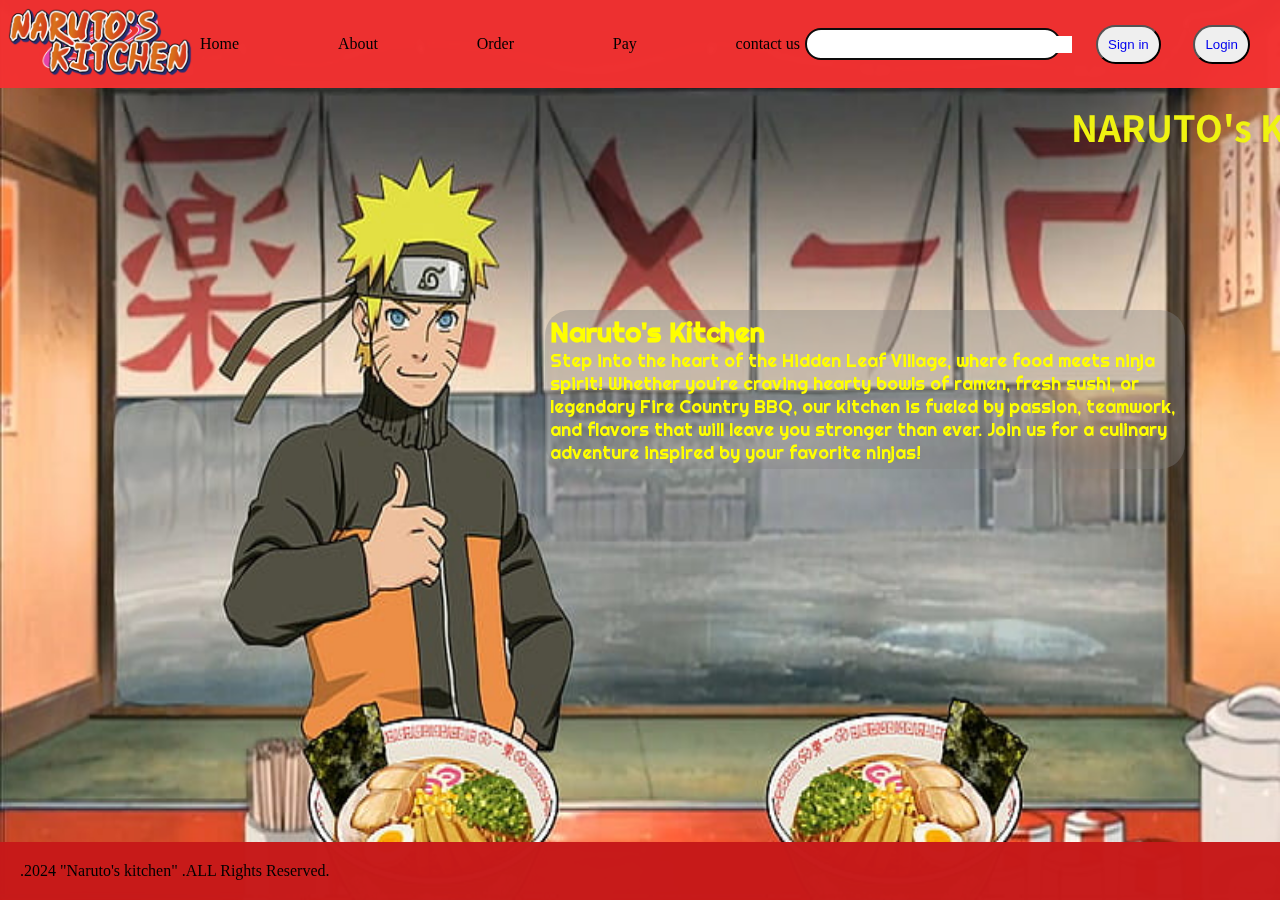
<file: index.html>
<!DOCTYPE html>
<html lang="en">
<head>
    <meta charset="UTF-8">
    <meta name="viewport" content="width=device-width, initial-scale=1.0">
    <title>Narutos kitchen</title>
    <link rel="stylesheet" href="./style.css">
    <link rel="preconnect" href="https://fonts.googleapis.com">
    <link rel="preconnect" href="https://fonts.gstatic.com" crossorigin>
    <link href="https://fonts.googleapis.com/css2?family=Noto+Sans+JP:wght@100..900&display=swap" rel="stylesheet">
    <link rel="preconnect" href="https://fonts.googleapis.com">
<link rel="preconnect" href="https://fonts.gstatic.com" crossorigin>
<link href="https://fonts.googleapis.com/css2?family=Righteous&display=swap" rel="stylesheet">
    
    <link rel="stylesheet" href="https://cdnjs.cloudflare.com/ajax/libs/font-awesome/6.6.0/css/all.min.css" integrity="sha512-Kc323vGBEqzTmouAECnVceyQqyqdsSiqLQISBL29aUW4U/M7pSPA/gEUZQqv1cwx4OnYxTxve5UMg5GT6L4JJg==" crossorigin="anonymous" referrerpolicy="no-referrer" />
</head>
<body class="home" style="background-image: url(./naruto\ background.jpg);
background-attachment: fixed; background-size:100% 100%;">
    <div class="nav">
        <div class="logo">
            <img src="./NARUTO-s-kitchen-24-09-2024.png" alt="">
        </div>
        <div class="links">
            <ul>
                <li><a href="#home">Home</a></li>
                <li><a href="./about.html" >About</a></li>
                <li><a href="./order.html" >Order</a></li>
                <li><a href="./pay.html" >Pay</a></li>
                 <li><a href="./contact.html"> contact us</a></li>

            </ul>
        </div>

        <div class="search">
            <i class="fa-solid fa-magnifying-glass"></i>
            <input type="search">
        </div>
   
        <div class="buttons">
            <button><i class="fa-solid fa-user"></i><a href="./register.html">Sign in</a> </button>
            <button><i class="fa-solid fa-user"></i><a href="./Login.html">Login</a></button>
           
        </div>
    </div>

    
    <div class="main">
       
        <div class="marq">
            <h1> <marquee behavior="scroll" direction="alternate" scrollamount="13">NARUTO's KITCHENはハイデラバードで一番の日本料理レストランです....</marquee> </h1>
        </div>
        
    </div>
    <div class="content">
        <h2>Naruto's Kitchen</h2>
        <p>Step into the heart of the Hidden Leaf Village, where food meets ninja spirit! Whether you're craving hearty bowls of ramen, fresh sushi, or legendary Fire Country BBQ, our kitchen is fueled by passion, teamwork, and flavors that will leave you stronger than ever. Join us for a culinary adventure inspired by your favorite ninjas!</p>
    </div>
    
    <footer>
          <p>   .2024 "Naruto's kitchen" .ALL Rights Reserved.</p>
         
    </footer>
    <div class="icons">
        
            <a href="https://www.instagram.com/accounts/login/"><i class="fa-brands fa-instagram"></i></a>&nbsp;
            <a href="https://wa.me/+918247093285"><i class="fa-brands fa-whatsapp"></i></a>&nbsp;
            <a href="https://x.com/?lang=en-in"><i class="fa-brands fa-x-twitter"></i></a>&nbsp;
          
        
   </div>


    
   
</body>
</html>
</file>
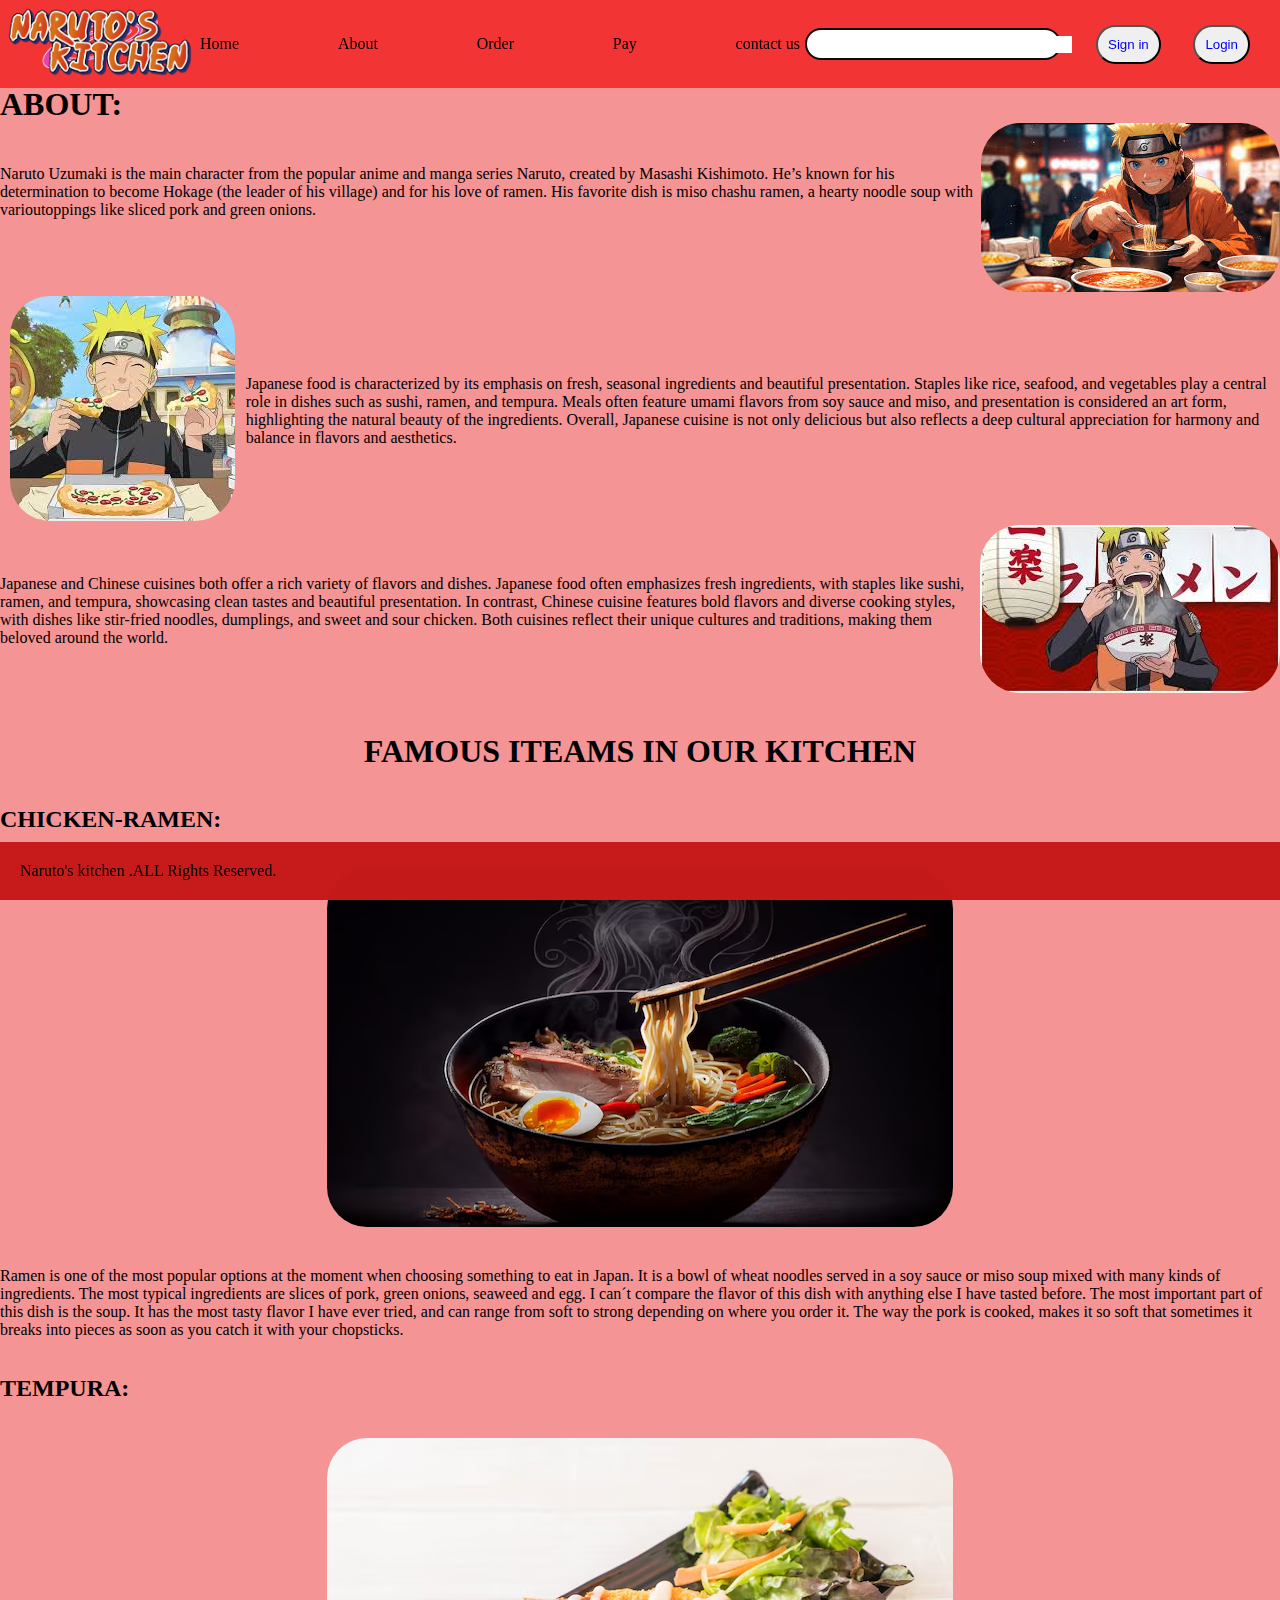
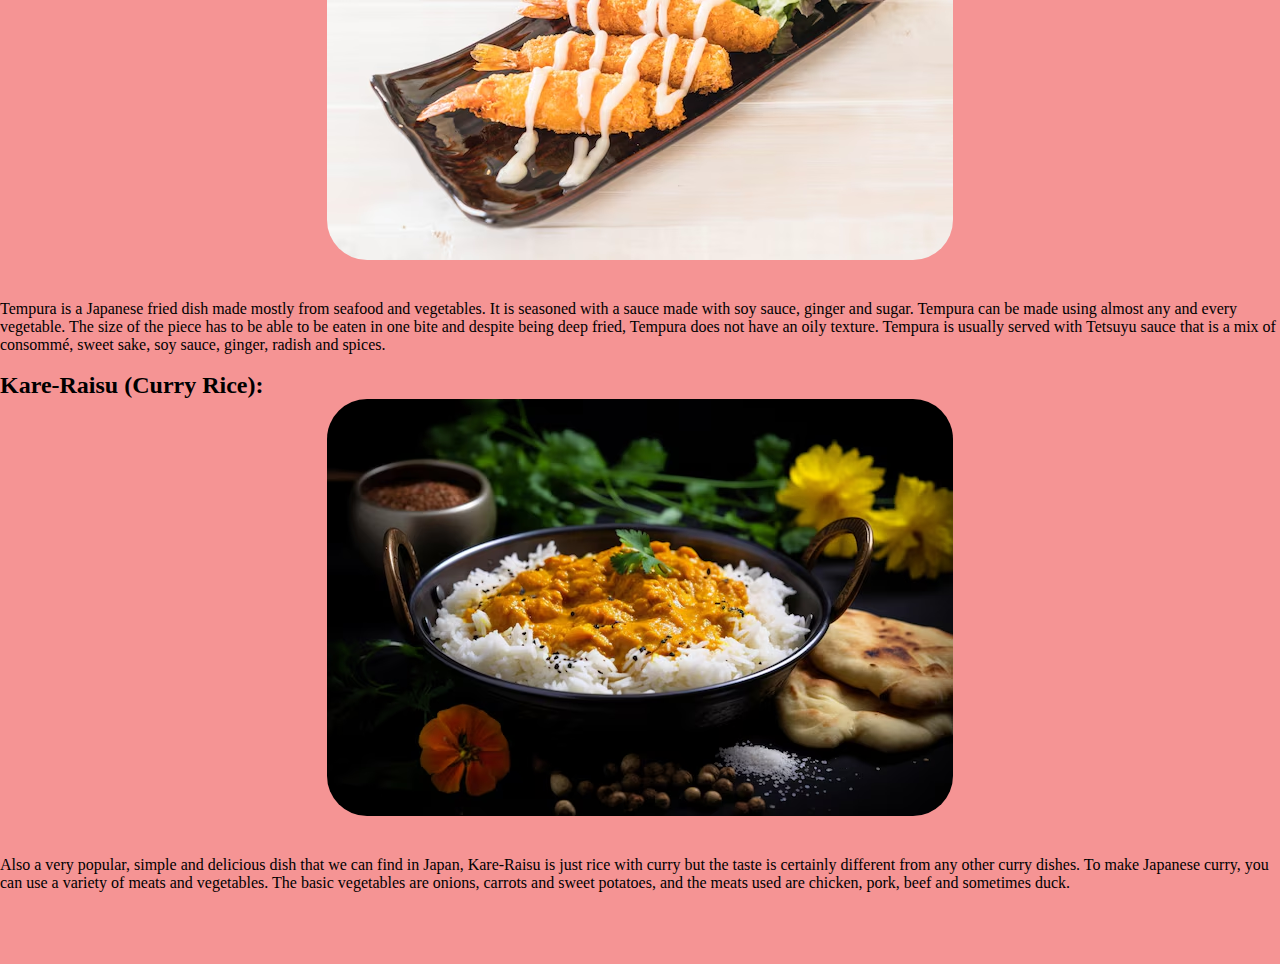
<file: about.html>
<!DOCTYPE html>
<html lang="en">
<head>
    <meta charset="UTF-8">
    <meta name="viewport" content="width=device-width, initial-scale=1.0">
    <link rel="stylesheet" href="./style.css">
    <link rel="stylesheet" href="https://cdnjs.cloudflare.com/ajax/libs/font-awesome/6.6.0/css/all.min.css" integrity="sha512-Kc323vGBEqzTmouAECnVceyQqyqdsSiqLQISBL29aUW4U/M7pSPA/gEUZQqv1cwx4OnYxTxve5UMg5GT6L4JJg==" crossorigin="anonymous" referrerpolicy="no-referrer" />
    <title>about</title>
</head>
<body class="about" > 
     <div class="nav">
        <div class="logo">
            <img src="./NARUTO-s-kitchen-24-09-2024.png" alt="">
        </div>
        <div class="links">
            <ul>
                <li><a href="./index.html" target="_blank">Home</a></li>
                <li><a href="./about.html" target="_blank">About</a></li>
                <li><a href="./order.html" target="_blank">Order</a></li>
                <li><a href="./pay.html" target="_blank">Pay</a></li>
                <li><a href="./contact.html" target="_blank"> contact us</a></li>

            </ul>
        </div>

        <div class="search">
            <i class="fa-solid fa-magnifying-glass"></i>
            <input type="search">
        </div>
   
        <div class="buttons">
            <button><i class="fa-solid fa-user"></i><a href="./register.html">Sign in</a> </button>
            <button><i class="fa-solid fa-user"></i><a href="./Login.html">Login</a></button>
        </div>
    </div>
        <br><br>



        <div class="aboutsection">
              <h1>ABOUT:</h1>
     <div class="box1">
         <div class="section1">
            <p>Naruto Uzumaki is the main character from the popular anime and manga series Naruto, created by Masashi Kishimoto. He’s known for his determination to become Hokage (the leader of his village) and for his love of ramen. His favorite dish is miso chashu ramen, a hearty noodle soup with varioutoppings like sliced pork and green onions.</p><br><br>
        </div>
        <div class="image1">
            <img src="./naruto1.jpeg" style="border-radius: 40px;" alt="">
        </div>        
     </div>
     <div class="box2">
        <div class="image2">
            <img src="./naruto3.jpeg" style="border-radius: 40px;" alt="">
        </div>
        <div class="section2">
            <P ;>Japanese food is characterized by its emphasis on fresh, seasonal ingredients and beautiful presentation. Staples like rice, seafood, and vegetables play a central role in dishes such as sushi, ramen, and tempura. Meals often feature umami flavors from soy sauce and miso, and presentation is considered an art form, highlighting the natural beauty of the ingredients. Overall, Japanese cuisine is not only delicious but also reflects a deep cultural appreciation for harmony and balance in flavors and aesthetics.</P>
        </div>
     </div> 
    </div>
    <div class="box3">
        <div class="section3">
            <p>Japanese and Chinese cuisines both offer a rich variety of flavors and dishes. Japanese food often emphasizes fresh ingredients, with staples like sushi, ramen, and tempura, showcasing clean tastes and beautiful presentation. In contrast, Chinese cuisine features bold flavors and diverse cooking styles, with dishes like stir-fried noodles, dumplings, and sweet and sour chicken. Both cuisines reflect their unique cultures and traditions, making them beloved around the world.</p>
        </div>
        <div class="image3">
            <img src="./naruto2.jpeg" style="border-radius: 40px;" alt="">
        </div>
    </div>

   
    <footer>
        <p> Naruto's kitchen .ALL Rights Reserved.</p>
       
  </footer>
  <div class="icons">
    <a href="https://www.instagram.com/accounts/login/"><i class="fa-brands fa-instagram"></i></a>&nbsp;
    <a href="https://wa.me/+918247093285"><i class="fa-brands fa-whatsapp"></i></a>&nbsp;
    <a href="https://x.com/?lang=en-in"><i class="fa-brands fa-x-twitter"></i></a>&nbsp;
        
      
  </div><br><br>


  <div class="fooditeams">
    <h1><center>FAMOUS ITEAMS IN OUR KITCHEN</center> </h1><br><br>
      <div class="iteam1">
        <h2>CHICKEN-RAMEN:</h2><br><br>
       <center><img src="./ramen.avif"  style="border-radius: 40px;" alt=""></center> <br><br>
        <P>Ramen is one of the most popular options at the moment when choosing something to eat in Japan. It is a bowl of wheat noodles served in a soy sauce or miso soup mixed with many kinds of ingredients. The most typical ingredients are slices of pork, green onions, seaweed and egg. I can´t compare the flavor of this dish with anything else I have tasted before. The most important part of this dish is the soup. It has the most tasty flavor I have ever tried, and can range from soft to strong depending on where you order it. The way the pork is cooked, makes it so soft that sometimes it breaks into pieces as soon as you catch it with your chopsticks.</P><br><br>
      </div>
      <div class="iteam2">
        <h2>TEMPURA:</h2><br><br>
      <center> <img src="./tempura.avif"   style="border-radius: 40px;" alt=""></center> <br><br>
         <p>Tempura is a Japanese fried dish made mostly from seafood and vegetables. It is seasoned with a sauce made with soy sauce, ginger and sugar. Tempura can be made using almost any and every vegetable. The size of the piece has to be able to be eaten in one bite and despite being deep fried, Tempura does not have an oily texture. Tempura is usually served with Tetsuyu sauce that is a mix of consommé, sweet sake, soy sauce, ginger, radish and spices.<br><br></p>
      </div>
      <div class="iteam3">
         <h2>Kare-Raisu (Curry Rice):</h2>
         <center> <img src="./Kare-Raisu (Curry Rice).avif"  style="border-radius: 40px;" alt=""></center><br><br>
         <p>Also a very popular, simple and delicious dish that we can find in Japan, Kare-Raisu is just rice with curry but the taste is certainly different from any other curry dishes. To make Japanese curry, you can use a variety of meats and vegetables. The basic vegetables are onions, carrots and sweet potatoes, and the meats used are chicken, pork, beef and sometimes duck.</p><br><br>
      </div>

  </div><br><br>


</body>
</html>
</file>
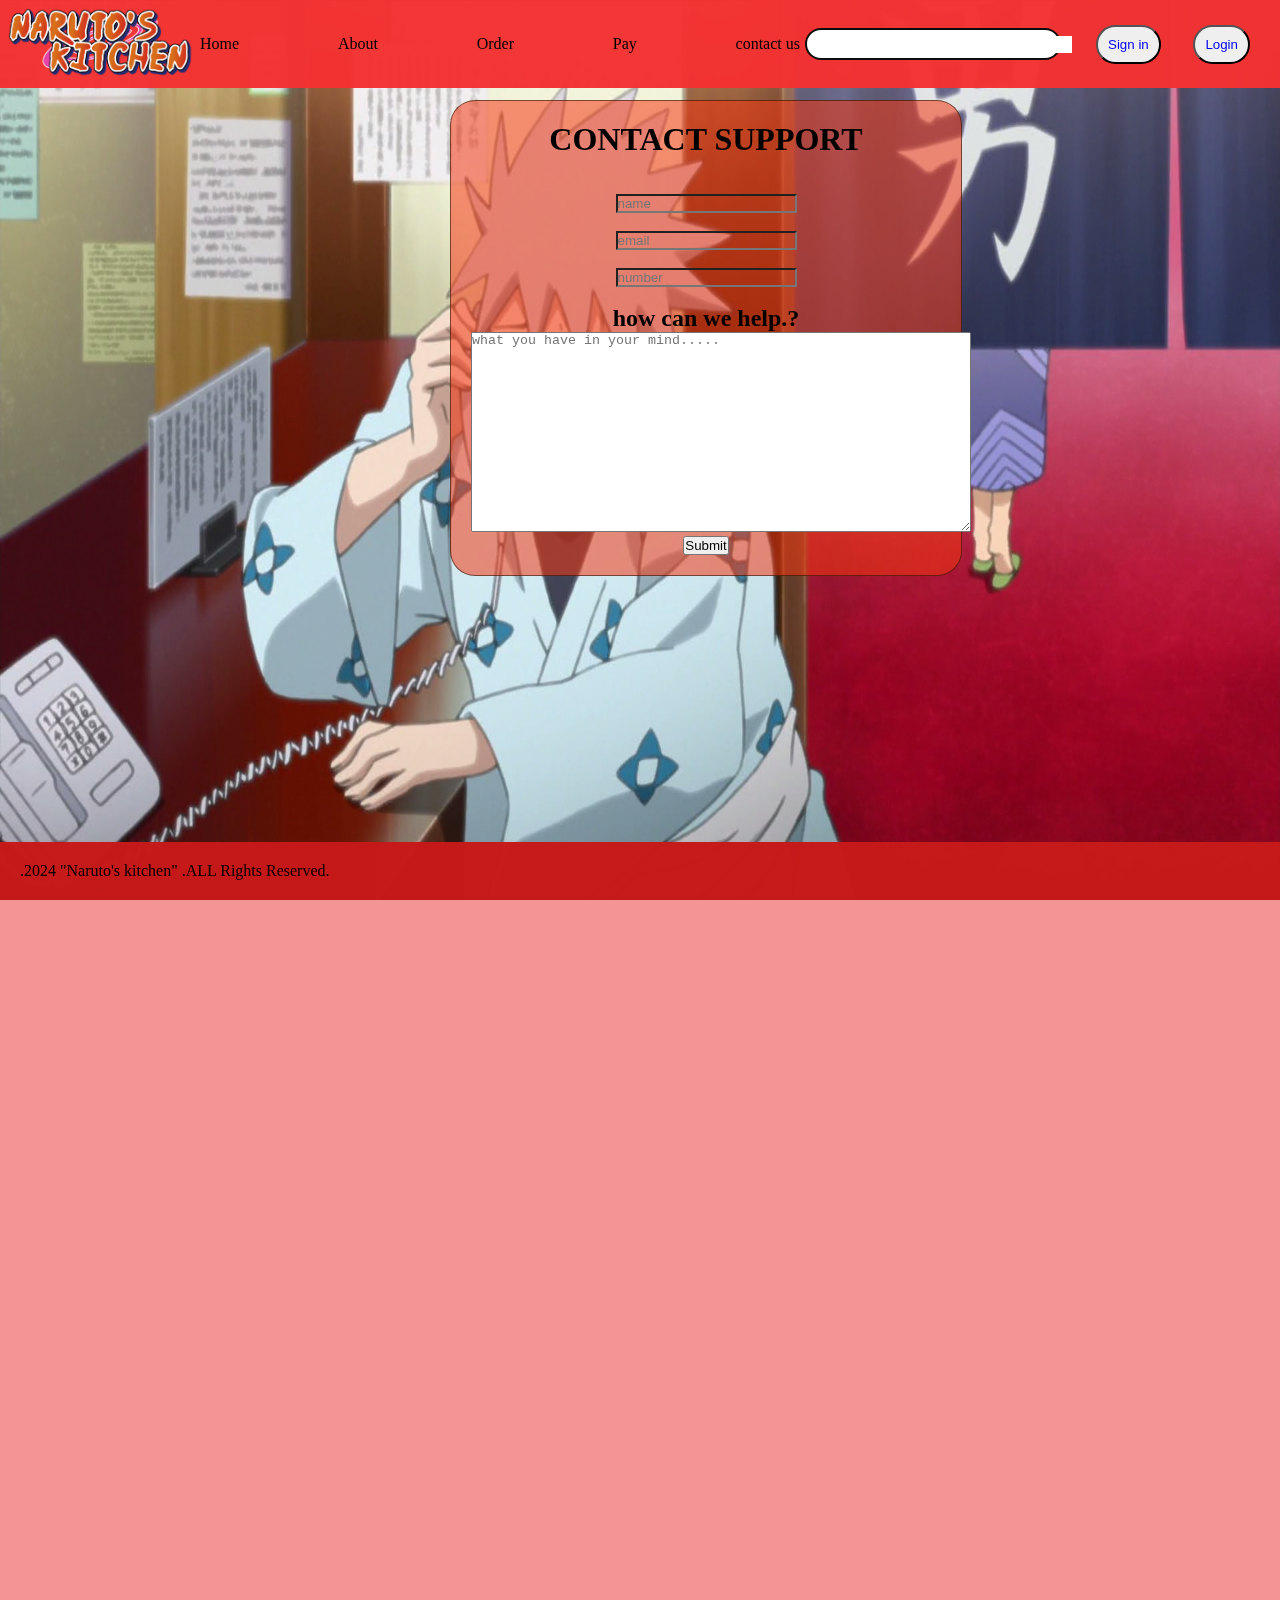
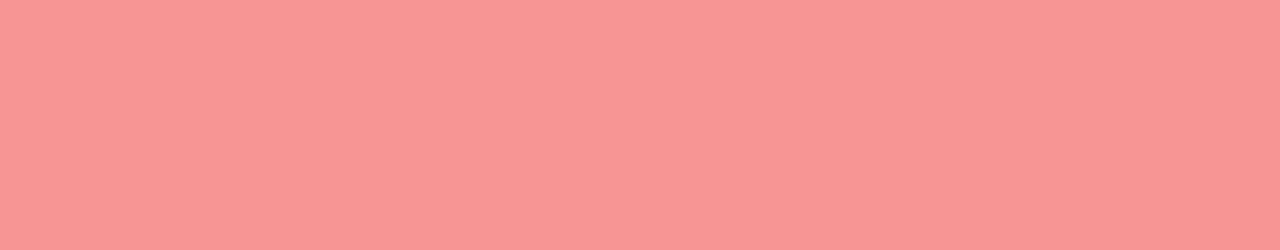
<file: contact.html>
<!DOCTYPE html>
<html lang="en">
<head>
    <meta charset="UTF-8">
    <meta name="viewport" content="width=device-width, initial-scale=1.0">
    <link rel="stylesheet" href="./style.css">
    <link rel="stylesheet" href="https://cdnjs.cloudflare.com/ajax/libs/font-awesome/6.6.0/css/all.min.css" integrity="sha512-Kc323vGBEqzTmouAECnVceyQqyqdsSiqLQISBL29aUW4U/M7pSPA/gEUZQqv1cwx4OnYxTxve5UMg5GT6L4JJg==" crossorigin="anonymous" referrerpolicy="no-referrer" />
    <title>Contact us</title>
</head>
<body class="about"  style="background-image: url(./contact.jpg);
background-attachment: fixed; background-size:100% 100%;"> 
     <div class="nav">
        <div class="logo">
            <img src="./NARUTO-s-kitchen-24-09-2024.png" alt="">
        </div>
        <div class="links">
            <ul>
                <li><a href="./index.html">Home</a></li>
                <li><a href="./about.html">About</a></li>
                <li><a href="./order.html">Order</a></li>
                <li><a href="./pay.html">Pay</a></li>
                <li><a href="#Contact"> contact us</a></li>

            </ul>
     </div>
        <div class="search">
            <i class="fa-solid fa-magnifying-glass"></i>
            <input type="search">
        </div>
   
        <div class="buttons">
            <button><i class="fa-solid fa-user"></i><a href="./register.html">Sign in</a> </button>
            <button><i class="fa-solid fa-user"></i><a href="./Login.html">Login</a></button>
           
        </div>
     </div>

     <div class="contactform">
        <h1>CONTACT SUPPORT</h1><br><br>
        <form action="#">
            <div class="contactform1" style="align-items: center;">
               <span class="icon"><i class="fa-regular fa-user"></i></span>
               <input type="text" required   placeholder="name" style="background-color: transparent;">
             <br><br>
            </div>
            <div class="contactform1">
                <span class="icon" id="email"><i class="fa-solid fa-envelope"></i></span>
                <input type="email" required    placeholder="email" style="background-color: transparent;" >
            <br><br>
              </div>
              <div class="contactform1">
                <span class="icon" id="mobile number"><i class="fa-solid fa-phone"></i></span>
                <input type="number"  required placeholder="number" style="background-color: transparent;"  ><br><br>
                
              </div>
              <div class="contactform1">
                <h2>how can we help.?</h2>
                <textarea name="" id="comment" required placeholder="what you have in your mind..... " style="width: 500px; height: 200px;"></textarea>
              </div>
              <div class="contactform1">
                <input type="submit" placeholder="Submit">
              </div>
     </div>


      <footer>
        <p>   .2024 "Naruto's kitchen" .ALL Rights Reserved.</p>
       
      </footer>
      <div class="icons">
      
    <a href="https://www.instagram.com/accounts/login/"><i class="fa-brands fa-instagram"></i></a>&nbsp;
    <a href="https://wa.me/+918247093285"><i class="fa-brands fa-whatsapp"></i></a>&nbsp;
    <a href="https://x.com/?lang=en-in"><i class="fa-brands fa-x-twitter"></i></a>&nbsp;
        
      
      </div>
 
</body>
</html>
</file>
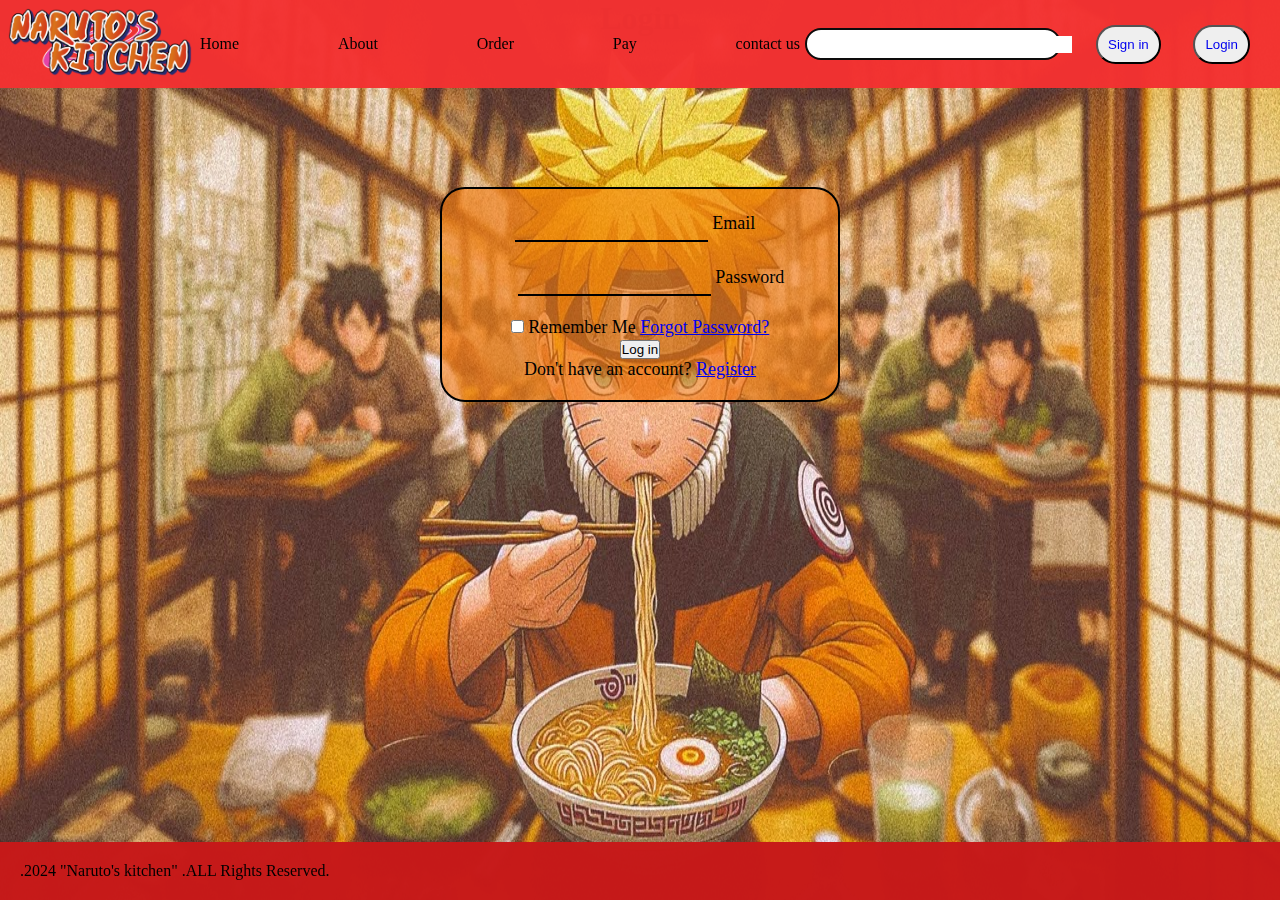
<file: Login.html>
<!DOCTYPE html>
<html lang="en">
<head>
    <meta charset="UTF-8">
    <meta name="viewport" content="width=device-width, initial-scale=1.0">
    <title>register</title>
    <link rel="stylesheet" href="./style.css">
    <link rel="preconnect" href="https://fonts.googleapis.com">
    <link rel="preconnect" href="https://fonts.gstatic.com" crossorigin>
    <link href="https://fonts.googleapis.com/css2?family=Noto+Sans+JP:wght@100..900&display=swap" rel="stylesheet">
    
    <link rel="stylesheet" href="https://cdnjs.cloudflare.com/ajax/libs/font-awesome/6.6.0/css/all.min.css" integrity="sha512-Kc323vGBEqzTmouAECnVceyQqyqdsSiqLQISBL29aUW4U/M7pSPA/gEUZQqv1cwx4OnYxTxve5UMg5GT6L4JJg==" crossorigin="anonymous" referrerpolicy="no-referrer" />
</head>
<body class="Login"style="background-image: url(./naruto\ background5.jpeg);
background-attachment: fixed; background-size:100% 100%;">
    <div class="nav">
        <div class="logo">
            <img src="./NARUTO-s-kitchen-24-09-2024.png" alt="">
        </div>
        <div class="links">
            <ul>
                <li><a href="./index.html">Home</a></li>
                <li><a href="./about.html">About</a></li>
                <li><a href="./order.html">Order</a></li>
                <li><a href="./pay.html">Pay</a></li>
                 <li><a href="./contact.html"> contact us</a></li>

            </ul>
        </div>

        <div class="search">
            <i class="fa-solid fa-magnifying-glass"></i>
            <input type="search">
        </div>
   
        <div class="buttons">
            <button><i class="fa-solid fa-user"></i> <a href="./register.html">Sign in</a></button>
            <button><i class="fa-solid fa-user"></i><a href="./Login.html">Login </a></button>
           
        </div>
     </div>
     <div class="Login">
        <h1>Login</h1>
        <div class="form2">
        <form action="#">
            <div class="login-box1">
                <span class="icon" id="pass"><i class="fa-solid fa-envelope"></i></span>
                <input type="email" required style="background-color: transparent; outline:none; border:none; border-bottom: 2px solid black; padding: 8px;">
                <label>Email</label><br><br>
            </div>
            <div class="login-box2">
                <span class="icon" id="pass1"><i class="fa-sharp fa-solid fa-circle-xmark"></i></span>
                <input type="password" required style="background-color: transparent; outline:none; border:none; border-bottom: 2px solid black; padding: 8px;">
                <label>Password</label><br><br>
            </div>
            <div class="remember-forgot">
                <label><input type="checkbox">
                    Remember Me</label>
                    <a href="#">Forgot Password?</a>
            </div>
            <button type="submit" class="btn">Log in</button>
            <div class="login-register">
                <p>Don't have an account? <a class="register-link" href="./register.html">Register</a> </p>
            </div>
        </form>
        </div>
    </div>
    <footer>
        <p>   .2024 "Naruto's kitchen" .ALL Rights Reserved.</p>
       
  </footer>
  <div class="icons">
      
    <a href="https://www.instagram.com/accounts/login/"><i class="fa-brands fa-instagram"></i></a>&nbsp;
    <a href="https://wa.me/+918247093285"><i class="fa-brands fa-whatsapp"></i></a>&nbsp;
    <a href="https://x.com/?lang=en-in"><i class="fa-brands fa-x-twitter"></i></a>&nbsp;
      
 </div>
</body>
</html>
</file>
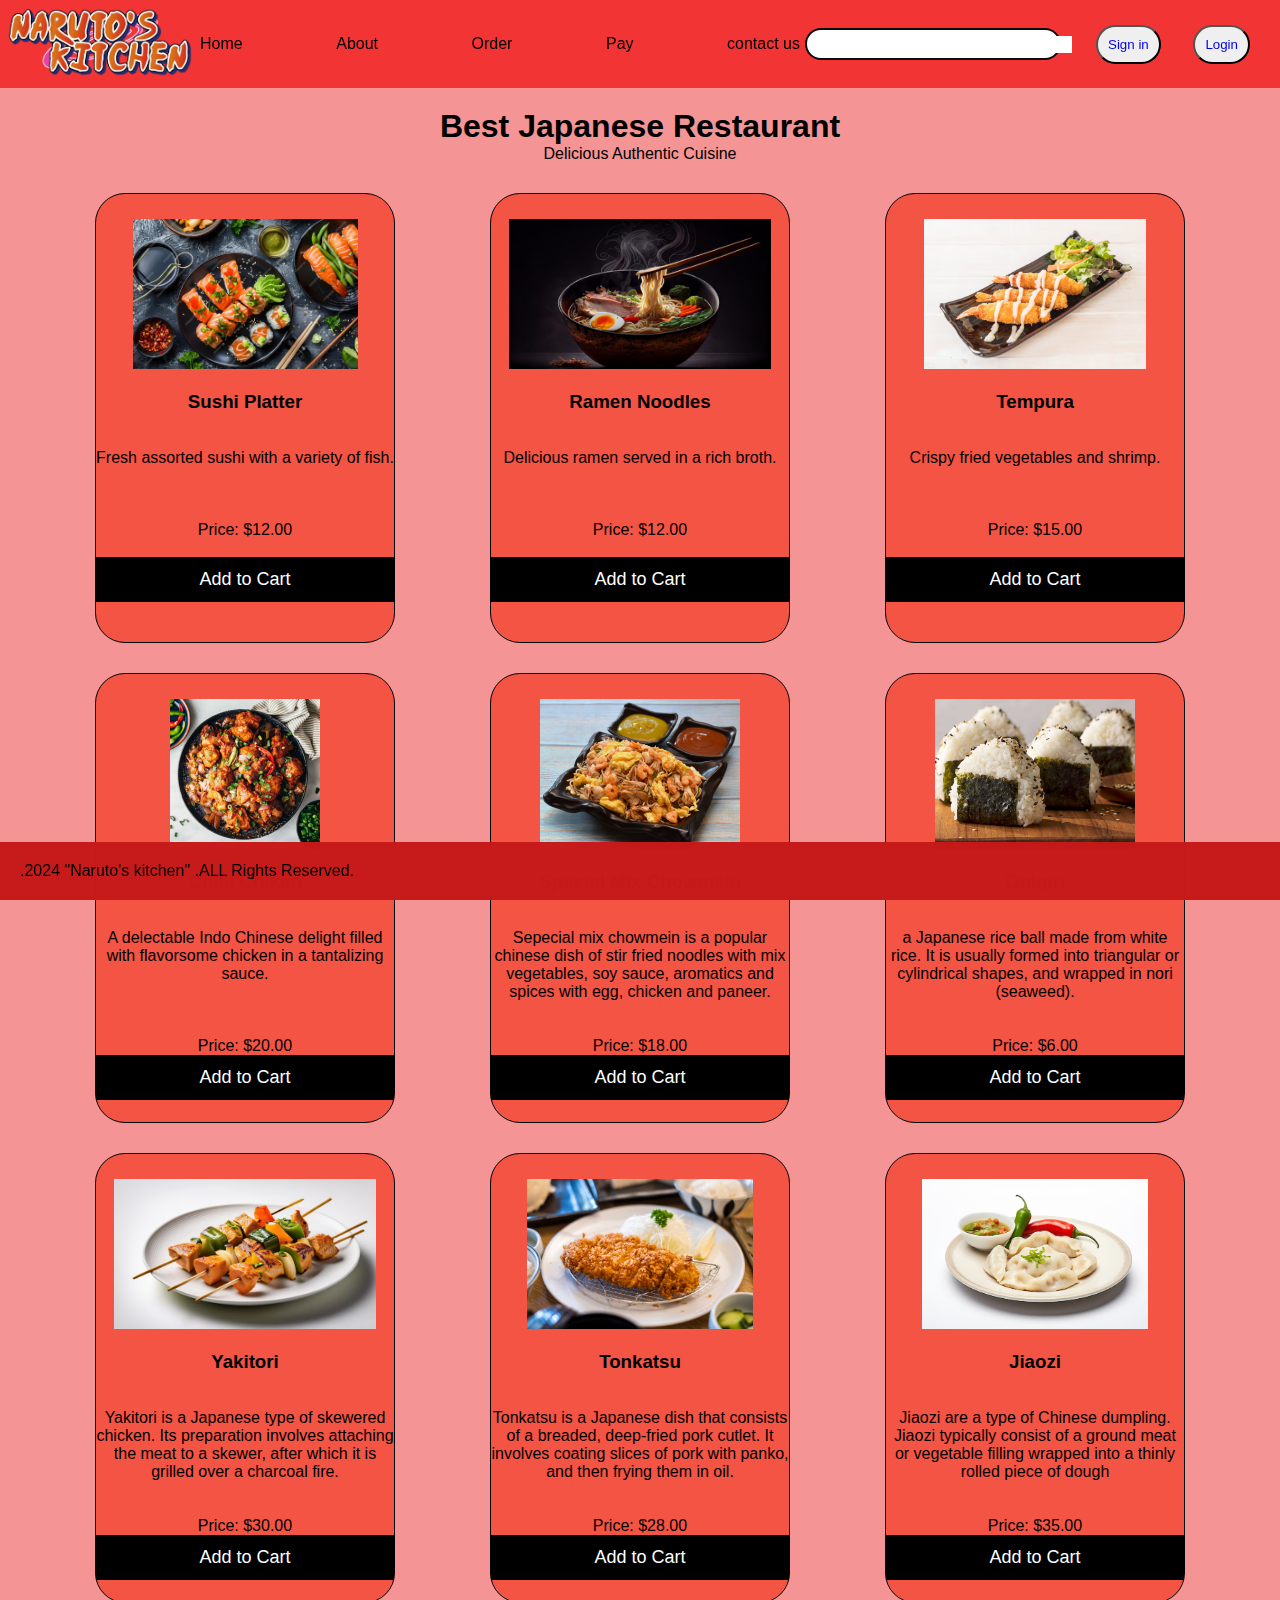
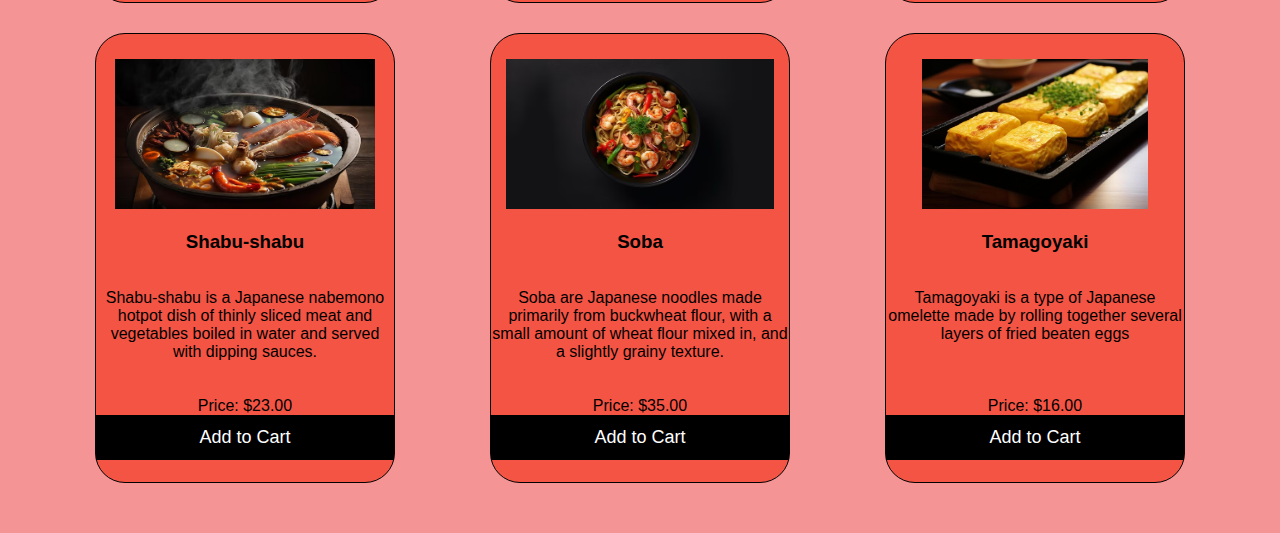
<file: order.html>
<!DOCTYPE html>
<html lang="en">
<head>
    <meta charset="UTF-8">
    <meta name="viewport" content="width=device-width, initial-scale=1.0">
    <link rel="stylesheet" href="./style.css">
    <link rel="stylesheet" href="https://cdnjs.cloudflare.com/ajax/libs/font-awesome/6.6.0/css/all.min.css" integrity="sha512-Kc323vGBEqzTmouAECnVceyQqyqdsSiqLQISBL29aUW4U/M7pSPA/gEUZQqv1cwx4OnYxTxve5UMg5GT6L4JJg==" crossorigin="anonymous" referrerpolicy="no-referrer" />
    <title>order</title>
</head>
<body class="order" > 
     <div class="nav">
        <div class="logo">
            <img src="./NARUTO-s-kitchen-24-09-2024.png" alt="">
        </div>
        <div class="links">
            <ul>
                <li><a href="./index.html" >Home</a></li>
                <li><a href="./about.html" >About</a></li>
                <li><a href="./order.html" >Order</a></li>
                <li><a href="./pay.html" >Pay</a></li>
                <li><a href="#Contact" > contact us</a></li>

            </ul>
        </div>

        <div class="search">
            <i class="fa-solid fa-magnifying-glass"></i>
            <input type="search">
        </div>
   
        <div class="buttons">
            <button><i class="fa-solid fa-user"></i><a href="./register.html">Sign in</a> </button>
            <button><i class="fa-solid fa-user"></i><a href="./Login.html">Login</a></button>
           
        </div>
     </div><br><br>

     <br><br
     ><br><br><center><header>
        <h1>Best Japanese Restaurant</h1>
        <p>Delicious Authentic Cuisine</p>
          </header></center>
    
    <div class="menu1">
        <div class="menu-item">
            <img src="./sushi.jpg" alt="Sushi" style="height: 150px;"><br><br>
            <h3>Sushi Platter</h3><br><br>
            <p>Fresh assorted sushi with a variety of fish.</p><br><br><br>
            <p>Price: $12.00</p><br>
            <p><button>Add to Cart</button></p>
        </div>
        <div class="menu-item">
            <img src="./ramen.avif" alt="Ramen" style="height: 150px;"><br><br>
            <h3>Ramen Noodles</h3><br><br>
            <p>Delicious ramen served in a rich broth.</p><br><br><br>
            <p>Price: $12.00</p><br>
            <p><button>Add to Cart</button></p>
        </div>
        <div class="menu-item">
            <img src="./tempura.avif" alt="Tempura" style="height: 150px;"><br><br>
            <h3>Tempura</h3><br><br>
            <p>Crispy fried vegetables and shrimp.</p><br><br><br>
            <p>Price: $15.00</p><br>
            <p><button>Add to Cart</button></p>
        </div>
    </div>
<div class="menu2">
        <div class="menu-item">
                <img src="./chilli chiken.avif"   alt="Sashimi" style="height:150px ;"><br><br>
                <h3>Chilli Chiken</h3><br><br>
                <p>A delectable Indo Chinese delight filled with flavorsome chicken in a tantalizing sauce.</p><br><br><br>
                <p>Price: $20.00</p>
                <p><button>Add to Cart</button></p>
        </div>
        <div class="menu-item">
                <img src="./Special Mix Chowmein.avif" alt="" style="height: 150px;"> <br><br>
                <h3>Special Mix Chowmein</h3><br><br>
                <p>Sepecial mix chowmein is a popular chinese dish of stir fried noodles with mix vegetables, soy sauce, aromatics and spices with egg, chicken and paneer.</p><br><br>
                <p>Price: $18.00</p>
                <p><button>Add to Cart</button></p>
        </div>
        <div class="menu-item">
                <img src="./Onigiri.jpg" alt="Matcha" style="height: 150px;"><br><br>
                <h3>Onigiri</h3><br><br>
                <p>a Japanese rice ball made from white rice. It is usually formed into triangular or cylindrical shapes, and wrapped in nori (seaweed).</p><br><br>
                <p>Price: $6.00</p>
                <p><button>Add to Cart</button></p>
        </div>
</div>
<div class="menu3">
        <div class="menu-item">
            <img src="./yakitori.avif" alt="Sashimi" style="height: 150px;"><br><br>
            <h3>Yakitori</h3><br><br>
            <p>Yakitori is a Japanese type of skewered chicken. Its preparation involves attaching the meat to a skewer, after which it is grilled over a charcoal fire.</p><br><br>
            <p>Price: $30.00</p>
            <p><button>Add to Cart</button></p>
        </div>
        <div class="menu-item">
            <img src="./Tonkatsu.avif" alt="" style="height: 150px;"><br><br>
            <h3>Tonkatsu</h3><br><br>
            <p>Tonkatsu is a Japanese dish that consists of a breaded, deep-fried pork cutlet. It involves coating slices of pork with panko, and then frying them in oil.</p><br><br>
            <p>Price: $28.00</p>
            <p><button>Add to Cart</button></p>
        </div>
        <div class="menu-item">
            <img src="./Jiaozi.avif" alt=""style="height: 150px;"><br><br>
            <h3>Jiaozi</h3><br><br>
            <p>Jiaozi are a type of Chinese dumpling. Jiaozi typically consist of a ground meat or vegetable filling wrapped into a thinly rolled piece of dough</p><br><br>
            <p>Price: $35.00</p>
            <p><button>Add to Cart</button></p>
        </div>
</div>
<div class="menu4">
        <div class="menu-item">
            <img src="./Shabu-shabu.avif" alt="" style="height: 150px;"><br><br>
            <h3>Shabu-shabu</h3><br><br>
            <p>Shabu-shabu is a Japanese nabemono hotpot dish of thinly sliced meat and vegetables boiled in water and served with dipping sauces.</p><br><br>
            <p>Price: $23.00</p>
            <p><button>Add to Cart</button></p>
        </div>
        <div class="menu-item">
            <img src="./Soba.avif" alt="" style="height: 150px;"><br><br>
            <h3>Soba</h3><br><br>
            <p>Soba are Japanese noodles made primarily from buckwheat flour, with a small amount of wheat flour mixed in, and a slightly grainy texture.</p><br><br>
            <p>Price: $35.00</p>
            <p><button>Add to Cart</button></p>
        </div>
        <div class="menu-item">
            <img src="./Tamagoyaki.jpg" alt="" style="height: 150px;"><br><br>
            <h3>Tamagoyaki</h3><br><br>
            <p>Tamagoyaki is a type of Japanese omelette made by rolling together several layers of fried beaten eggs</p><br><br><br>
            <p>Price: $16.00</p>
            <p><button>Add to Cart</button></p>
        </div>
</div>
    



       <footer>
        <p>   .2024 "Naruto's kitchen" .ALL Rights Reserved.</p>
       
       </footer>
  <div class="icons">
      
    <a href="https://www.instagram.com/accounts/login/"><i class="fa-brands fa-instagram"></i></a>&nbsp;
    <a href="https://wa.me/+918247093285"><i class="fa-brands fa-whatsapp"></i></a>&nbsp;
    <a href="https://x.com/?lang=en-in"><i class="fa-brands fa-x-twitter"></i></a>&nbsp;
 </div>
</body>
</html>
</file>
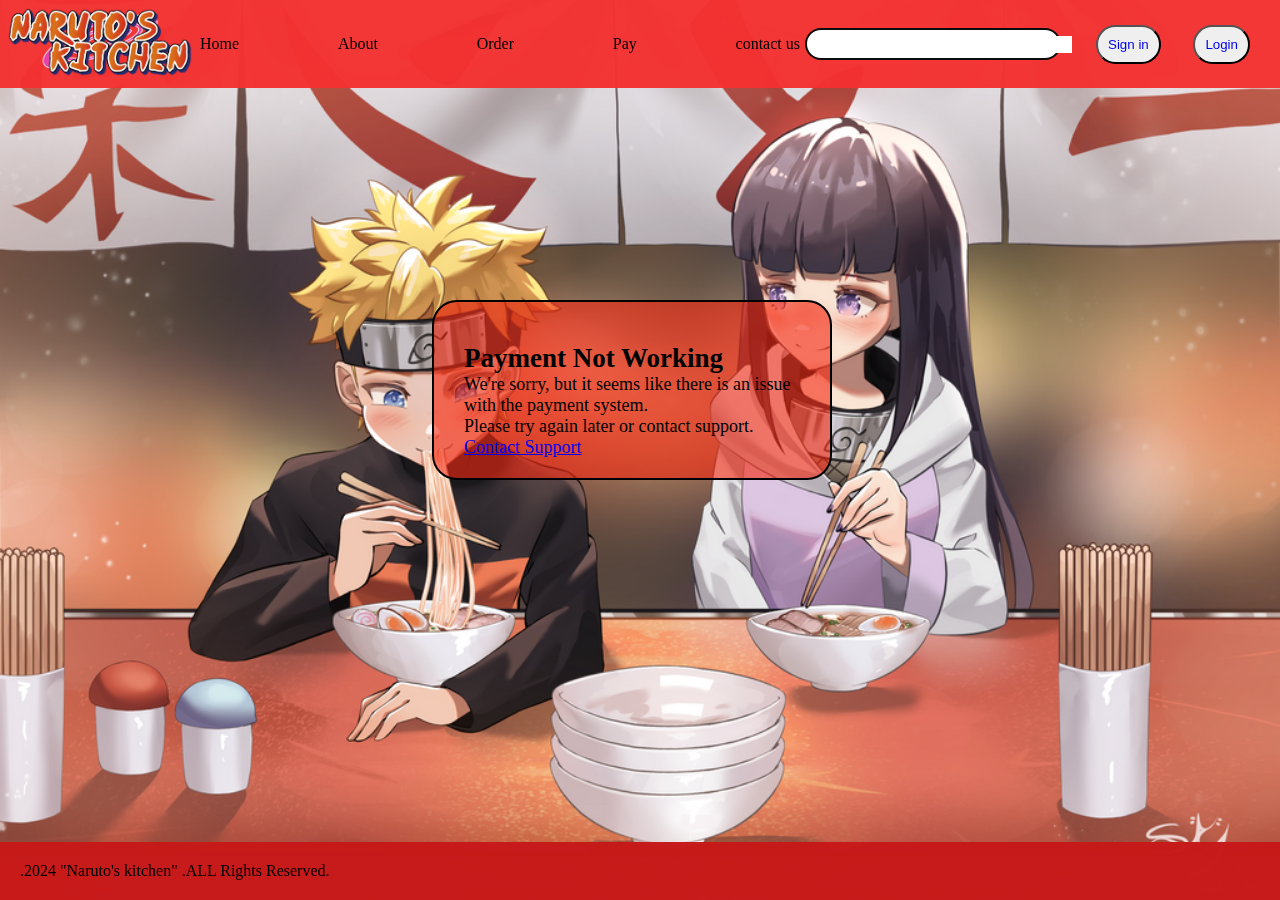
<file: pay.html>
<!DOCTYPE html>
<html lang="en">
<head>
    <meta charset="UTF-8">
    <meta name="viewport" content="width=device-width, initial-scale=1.0">
    <title>pay</title>
    <link rel="stylesheet" href="./style.css">
    <link rel="stylesheet" href="https://cdnjs.cloudflare.com/ajax/libs/font-awesome/6.6.0/css/all.min.css" integrity="sha512-Kc323vGBEqzTmouAECnVceyQqyqdsSiqLQISBL29aUW4U/M7pSPA/gEUZQqv1cwx4OnYxTxve5UMg5GT6L4JJg==" crossorigin="anonymous" referrerpolicy="no-referrer" />
</head>
<body class="pay"  style="background-image: url(./naruto\ background6.jpeg);
background-attachment: fixed; background-size:100% 100%;">
    <div class="nav">
        <div class="logo">
            <img src="./NARUTO-s-kitchen-24-09-2024.png" alt="">
        </div>
        <div class="links">
            <ul>
                <li><a href="./index.html" >Home</a></li>
                <li><a href="./about.html">About</a></li>
                <li><a href="./order.html">Order</a></li>
                <li><a href="./pay.html">Pay</a></li>
                 <li><a href="./contact.html"> contact us</a></li>

            </ul>
        </div>

        <div class="search">
            <i class="fa-solid fa-magnifying-glass"></i>
            <input type="search">
        </div>
   
        <div class="buttons">
            <button><i class="fa-solid fa-user"></i><a href="./register.html">Sign in</a> </button>
            <button><i class="fa-solid fa-user"></i><a href="./Login.html">Login</a></button>
           
        </div>
    </div>
    <div class="payment" style="margin-top: 150px;">
        <div class="payment-error">
            <a href="./index.html"><i class="fa-solid fa-circle-xmark" id="xmark"></i></a>

            <h2>Payment Not Working</h2>
            <p>We're sorry, but it seems like there is an issue with the payment system.</p>
            <p>Please try again later or contact support.</p>
            <a href="./contact.html">Contact Support</a>
        </div>
     
    </div>
    <footer>
        <p>   .2024 "Naruto's kitchen" .ALL Rights Reserved.</p>
       
  </footer>
  <div class="icons">
      
    <a href="https://www.instagram.com/accounts/login/"><i class="fa-brands fa-instagram"></i></a>&nbsp;
    <a href="https://wa.me/+918247093285"><i class="fa-brands fa-whatsapp"></i></a>&nbsp;
    <a href="https://x.com/?lang=en-in"><i class="fa-brands fa-x-twitter"></i></a>&nbsp;
      
 </div>

</body>
</html>
</file>
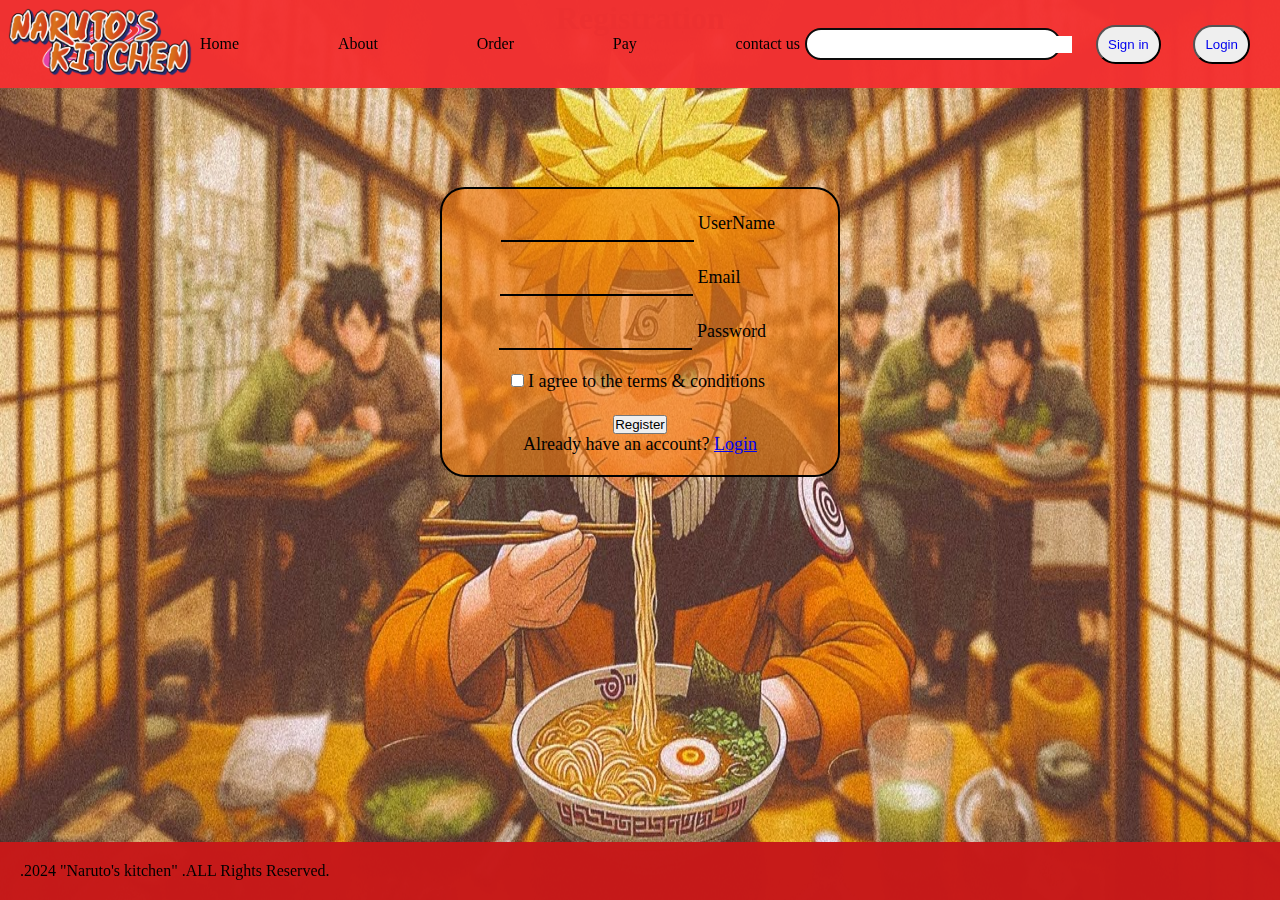
<file: register.html>
<!DOCTYPE html>
<html lang="en">
<head>
    <meta charset="UTF-8">
    <meta name="viewport" content="width=device-width, initial-scale=1.0">
    <title>register</title>
    <link rel="stylesheet" href="./style.css">
    <link rel="preconnect" href="https://fonts.googleapis.com">
    <link rel="preconnect" href="https://fonts.gstatic.com" crossorigin>
    <link href="https://fonts.googleapis.com/css2?family=Noto+Sans+JP:wght@100..900&display=swap" rel="stylesheet">
    
    <link rel="stylesheet" href="https://cdnjs.cloudflare.com/ajax/libs/font-awesome/6.6.0/css/all.min.css" integrity="sha512-Kc323vGBEqzTmouAECnVceyQqyqdsSiqLQISBL29aUW4U/M7pSPA/gEUZQqv1cwx4OnYxTxve5UMg5GT6L4JJg==" crossorigin="anonymous" referrerpolicy="no-referrer" />
</head>
<body class="register" style="background-image: url(./naruto\ background5.jpeg);
background-attachment: fixed; background-size:100% 100%;">
    <div class="nav">
        <div class="logo">
            <img src="./NARUTO-s-kitchen-24-09-2024.png" alt="">
        </div>
        <div class="links">
            <ul>
                <li><a href="./index.html">Home</a></li>
                <li><a href="./about.html">About</a></li>
                <li><a href="./order.html">Order</a></li>
                <li><a href="./pay.html">Pay</a></li>
                 <li><a href="./contact.html"> contact us</a></li>

            </ul>
        </div>

        <div class="search">
            <i class="fa-solid fa-magnifying-glass"></i>
            <input type="search">
        </div>
   
        <div class="buttons">
            <button><i class="fa-solid fa-user"></i> <a href="./register.html">Sign in</a></button>
            <button><i class="fa-solid fa-user"></i><a href="./Login.html">Login </a></button>
           
        </div>
    </div>



      <div class="Signin">
             <h1>Registration</h1>
       <div class="form1">
         <form action="#">
           <div class="input-box">
              <span class="icon"><i class="fa-regular fa-user"></i></span>
              <input type="text" required style="background-color: transparent; outline:none; border:none; border-bottom: 2px solid black; padding: 8px;">
              <label>UserName</label>&nbsp;<br><br>
           </div>
           <div class="input-box">
             <span class="icon" id="email"><i class="fa-solid fa-envelope"></i></span>
             <input type="email" required style="background-color: transparent; outline:none; border:none; border-bottom: 2px solid black; padding: 8px;">
             <label>Email</label>&nbsp;<br><br>
           </div>
           <div class="input-box">
             <span class="icon" id="password"><i class="fa-sharp fa-solid fa-circle-xmark"></i></span>
             <input type="password" required style="background-color: transparent; outline:none; border:none; border-bottom: 2px solid black; padding: 8px;">
             <label>Password</label>&nbsp;<br><br>
           </div>
           <div class="remember-forgot">
             <label><input type="checkbox">
                I agree to the terms & conditions</label>&nbsp;<br><br>
               
           </div>
           <button type="submit" class="btn">Register</button>
          <div class="login-register">
            <p>Already have an account? <a class="login-link" href="./Login.html">Login</a> </p>
          </div>
        </form>
       </div>
      </div>
      <footer>
        <p>   .2024 "Naruto's kitchen" .ALL Rights Reserved.</p>
       
  </footer>
  <div class="icons">
      
    <a href="https://www.instagram.com/accounts/login/"><i class="fa-brands fa-instagram"></i></a>&nbsp;
    <a href="https://wa.me/+918247093285"><i class="fa-brands fa-whatsapp"></i></a>&nbsp;
    <a href="https://x.com/?lang=en-in"><i class="fa-brands fa-x-twitter"></i></a>&nbsp;
        
      
 </div>
</body>
</html>
</file>
<file: style.css>
*{
        padding: 0%;
        margin: 0%;
        box-sizing: border-box;
    
    }

        
   
   .nav{
    display: flex;
    justify-content: space-between;
    align-items: center;
    width: 100%;
    position: fixed;
    top: 0;
   
    background-color: rgba(243, 49, 49, 0.978);
   }
   .nav .logo img{
    width: 200px;
   }
   .nav .links ul{
    display: flex;
    justify-content:space-between;
    align-items:center;
    list-style-type: none;
    width: 600px;
   
   }
   .nav .links ul li a{
    text-decoration: none;
    color: black;
   }
 .search{
    width: 20%;
    padding: 5px;
    margin: 5px;
    border: 2px solid #0d0c0c;
    border-radius: 25px;
    font-size: 16px;
    background-color: white;
    cursor: pointer;
  
 }

 .search input{
    border: 0.1px solid white;
    background-color:white;
    width: 260px;
 }
.search input:focus{
    outline: none;
}
.buttons{
    display: flex;
    justify-content: space-between;
    width: 200px;
    padding:10px 20px;
    margin: 10px;
    color:rgb(245, 148, 148);   
    cursor:pointer;
}
.buttons button{
    border-radius: 25px;
    padding: 10px 10px; 

}
.marq{
    margin-top: 100px;
    font-family: "Noto Sans JP", sans-serif;
    font-size: large;
    color: rgb(239, 243, 17);
   
    
}

.about{
    background-color:rgb(245, 148, 148);
    height: 200vh;
    width: 100vw;
    margin-top: 50px;
    padding-bottom: 100px;
}
.box1{
    width: 100%;
    display: flex;
    justify-content: space-evenly;
    align-items: center;
}
.section1{
    width: 80%

}

.box2{
    width: 100%;
    display: flex;
    justify-content: space-evenly;
    align-items: center;
}
.section2{
    width: 80%;
}
.box3{
    width: 100%;
    display: flex;
    justify-content: space-evenly;
    align-items: center;
}
.section3{
    width: 80%;
}
.hero .images{
    display: flex;
    overflow: scroll;
   } 
    .hero .images img{
    width: 154px;}
    ::-webkit-scrollbar{
        display: none;

    }

.payment-error {
    width: 400px;
    border: 2px solid black;
    border-radius: 25px;
    padding: 20px 30px;
    position: absolute;
    right: 35%;
    align-items: center;
    margin-top: 150px;
    color: rgb(0, 1, 1);
    font-family: Georgia, 'Times New Roman', Times, serif;
    font-size: large;
    background-color: rgba(243, 39, 16, 0.605)

    
  }
  #xmark{
    margin-left: 325px;
  }
  footer{
    background-color: rgba(198, 25, 25, 0.989);
    text-align: center;
    padding: 20px;
    position:fixed;
    bottom: 0;
    width: 100%;
    display: flex;
    justify-content: space-between;
  }
.icons{
    display: flex;
    justify-content:space-evenly;
    position:fixed;
    bottom: 0%;
    right: 20px;
    padding: 20px;
    text-align: center;
    width: 200px;
    

}
.icons a i{
    color: black;
  font-size: larger;
}


.register{
    background-color:rgb(245, 148, 148);

}
.Signin{
    width: 100%;
 text-align: center;
 align-items:center ;
 flex-direction: column;
    display: flex;
    justify-content: center;
    
}
.form1{
    width: 400px;
    border: 2px solid black;
    border-radius: 25px;
    padding: 20px 30px;
    align-items: start;
    margin-top: 150px;
    color: rgb(0, 1, 1);
    font-family: Georgia, 'Times New Roman', Times, serif;
    font-size: large;
    background-color: rgba(243, 125, 16, 0.605);
       
}
.form1 form #email{
    margin-left: -35px;
}
.form1 form #password{
    margin-left: -10px;
}
.form2 form #pass{
    margin-left: -10px;
}
.form2 form #pass1{
    margin-left: 22px;
}



.buttons button a{
    text-decoration: none;
}
.Login {
    width: 100%;
 text-align: center;
 align-items:center ;
 flex-direction: column;
    display: flex;
    justify-content: center;
}
.form2{
    width: 400px;
    border: 2px solid;
    border-radius: 25px;
    padding: 20px 30px;
    align-items: center;
    margin-top: 150px;
    color: rgb(0, 0, 0);
    font-family: Georgia, 'Times New Roman', Times, serif;
    font-size: large;
    background-color: rgba(243, 125, 16, 0.605);

    }
     .Login .form2{
        transition: transform .18s ease;
        transform: translateX(0);
    }
     
    .order{

        font-family: Arial, sans-serif;
        background-color:rgb(245, 148, 148);
        margin: 0;
        padding: 0;
        margin-bottom: 50px;
    }
    .menu1{
        display: flex;
        justify-content:space-evenly;

    }
    .menu2{
        display: flex;
        justify-content:space-evenly;
    }
    .menu3{
        display: flex;
        justify-content:space-evenly;
    }
    .menu4{
        display: flex;
        justify-content:space-evenly;
    }
    .menu1 .menu-item{
        border: 1px solid black;
        border-radius: 30PX;
        width: 300px;
        height: 450px;
        text-align: center;
        margin-top: 30px;
        background-color: rgba(243, 43, 16, 0.605);
        
    }
    
    .menu2 .menu-item{
        border: 1px solid black;
        border-radius: 30px;
        background-color: rgba(243, 43, 16, 0.605);
        width: 300px;
        height: 450px;
        text-align: center;
        margin-top: 30px;
        background-color: rgba(243, 43, 16, 0.605);
    }
    .menu3 .menu-item{
        border: 1px solid black;
        border-radius: 30px;
        width: 300px;
        height: 450px;
        text-align: center;
        margin-top: 30px;
        background-color: rgba(243, 43, 16, 0.605);
    }
    .menu4 .menu-item{
        border: 1px solid black;
        border-radius: 30PX;
        width: 300px;
        height: 450px;
        text-align: center;
        margin-top: 30px;
        background-color: rgba(243, 43, 16, 0.605);
    
    }
    .menu1 .menu-item img{
        margin-top: 25px;
    }
    .menu2 .menu-item img{
        margin-top: 25px;
    }
    .menu3 .menu-item img{
        margin-top: 25px;
    } .menu4 .menu-item img{
        margin-top: 25px;
    }
  
    .content{
        color: yellow;
        width: 50%;
        border:1px;
        border-radius: 25px;
        background-color: rgba(128, 128, 128, 0.388);
        padding: 5px 5px;
        position: fixed;
        right:95px;
        top: 310px;
        font-size:large;
        font-family: "Righteous", sans-serif;
        font-weight: 500;
    }
 .contactform{
        width: 40%;
        text-align: center;
        margin-top: 170px;
        border: 1px solid  rgba(34, 17, 1, 0.584);
        border-radius: 25px;
        padding: 20px 20px;
        margin-left: 450px;
        background-color: rgba(243, 54, 16, 0.537) ;
        position: fixed;
        margin-top: 50px;
}
.menu-item button{
        border: none;
        outline: 0;
        padding: 12px;
        color: white;
        background-color: #000;
        text-align: center;
        cursor: pointer;
        width: 100%;
        font-size: 18px;
      }
</file>
